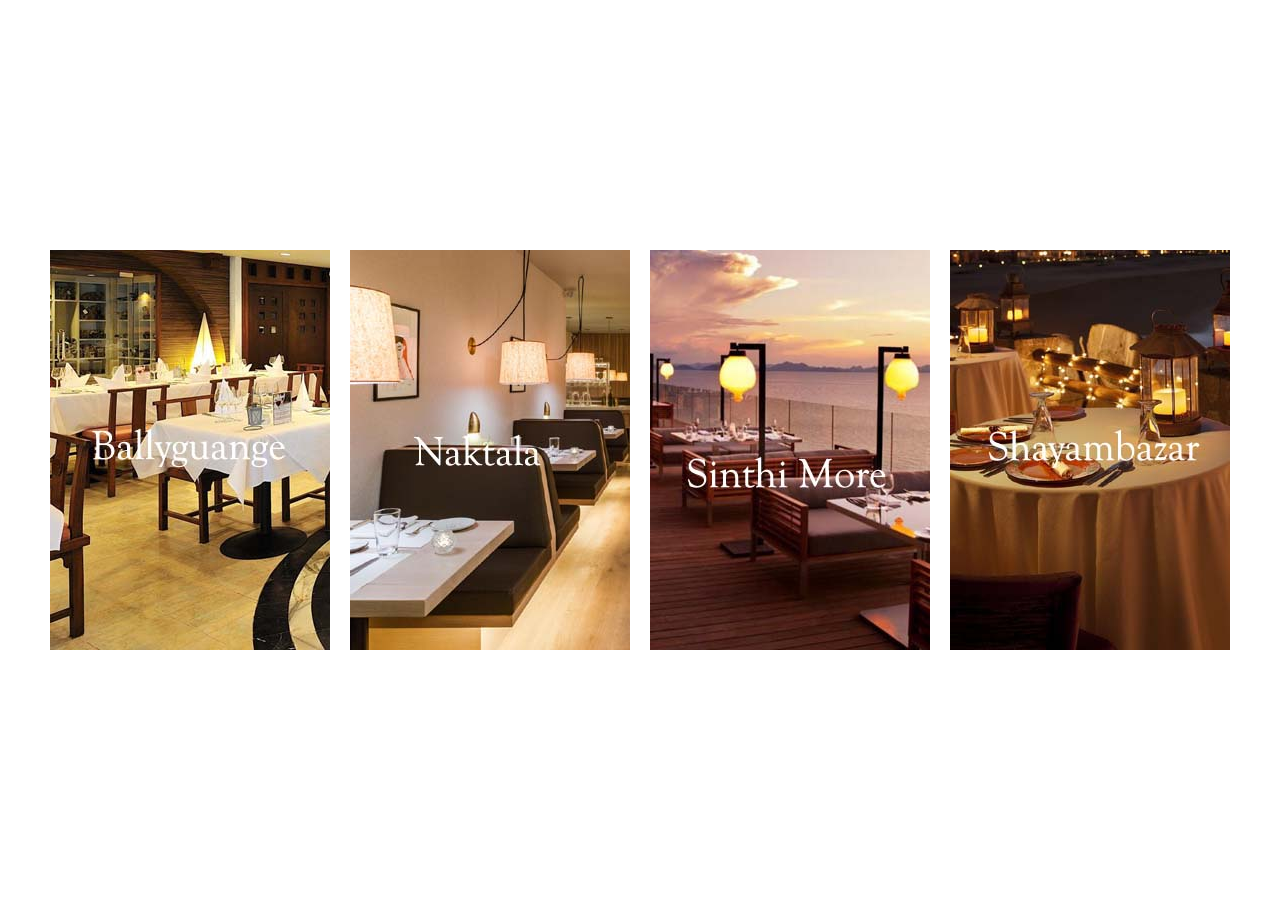
<file: branches.html>
<!DOCTYPE html>
<html>
<head>
	<title>Branches</title>
	<style type="text/css">
		body
{
margin: 0;
padding: 0;
min-height: 100vh;
display: flex;
justify-content: center;
align-items: center;
font-family: consolas;
background: #fff;

}
.container
{
position: relative;
width: 1200px;
display: flex;
flex-wrap: wrap;
justify-content: space-around;
}
.container .box
{
position: relative;
width: 280px;
height: 400px;
margin: 20px 0;
box-sizing: border-box;
overflow: hidden;
}
.container .box .imgBx
{
position: absolute;
top: 0;
left: 0;
width: 100%;
height: 100%;
background: #000;
clip-path: circle(400px at center 100px);
transition: 0.5s;
transition-delay: 0.5s;
}
.container .box:hover .imgBx
{
clip-path: circle(80px at center 100px);
transition-delay: 0s;
}
.container .box .imgBx img
{
position: absolute;
top: 0;
left: 0;
width: 100%;
height: 100%;
object-fit: cover;
}
.container .box .content
{
position: absolute;
left: 0;
bottom: 0;
width: 100%;
height: 55%;
padding: 20px;
box-sizing: border-box;
text-align: center;
}
.container .box .content h2
{
margin: 0;
padding: 0;
}
.container .box .content a
{
text-decoration: none;
background: #000;
color: #fff;
padding: 5px;
display: inline-block;
}
.container .box .content h2,
.container .box .content p,
.container .box .content a
{
opacity: 0;
transition: 0.5s;
transform: translateY(20px);
}
.container .box:hover .content h2
{
opacity: 1;
transform: translateY(0);
transition-delay: 0.5s
}
.container .box:hover .content p
{
opacity: 1;
transform: translateY(0);
transition-delay: 0.7s
}
.container .box:hover .content a
{
opacity: 1;
transform: translateY(0);
transition-delay: 0.9s
}
#sharp{
	width: 100%;
	height: 100%;
	background: rgba(0,0,0,.8);
}
@media(max-width:801px){
	button{
		position: absolute;
		bottom: 0%;
	}
	body button{
		justify-content: bottom;
align-items: bottom;
	}
}

	</style>
</head>
<body>
<div class="container">
<div class="box">
	
<div class="imgBx">
<img src="images/z copy.jpg"></div>

<div class="content">
<h2>Ballyguange</h2>
<p>Add: 25/1 K.M.C road Kolkata-745189<br>
Ph-No: 2554 9087</p>
<a href="#">Book Table</a>

</div>
</div>
<div class="box">
<div class="imgBx">
<img src="images/y copy.jpg">
</div>
<div class="content">
<h2>Naktala</h2>
<p>Add: 169/9/4, A.J.C Bose Road Kolkata-789512<br>
Ph-No: 2558 6369
</p>
<a href="#">Book Table</a>
</div>
</div>
<div class="box">
<div class="imgBx">
<img src="images/x copy.jpg">
</div>
<div class="content">
<h2>Sinthi More</h2>
<p>Add: 99/3, K.C Ghosh Road Kolkata-700090<br>
Ph-No: 2554 4785
</p>
<a href="#">Book Table</a>
</div>
</div>
<div class="box">
<div class="imgBx">
<img src="images/w copy.jpg">
</div>
<div class="content">
<h2>ShyamBazar</h2>
<p>Add: 256/78, R.J.C Bose Lane Kolkata-745632<br>
Ph-No: 2556 7489
</p>
<a href="#">Book Table</a>
</div>
</div>
</div>

</body>
</html>
</file>
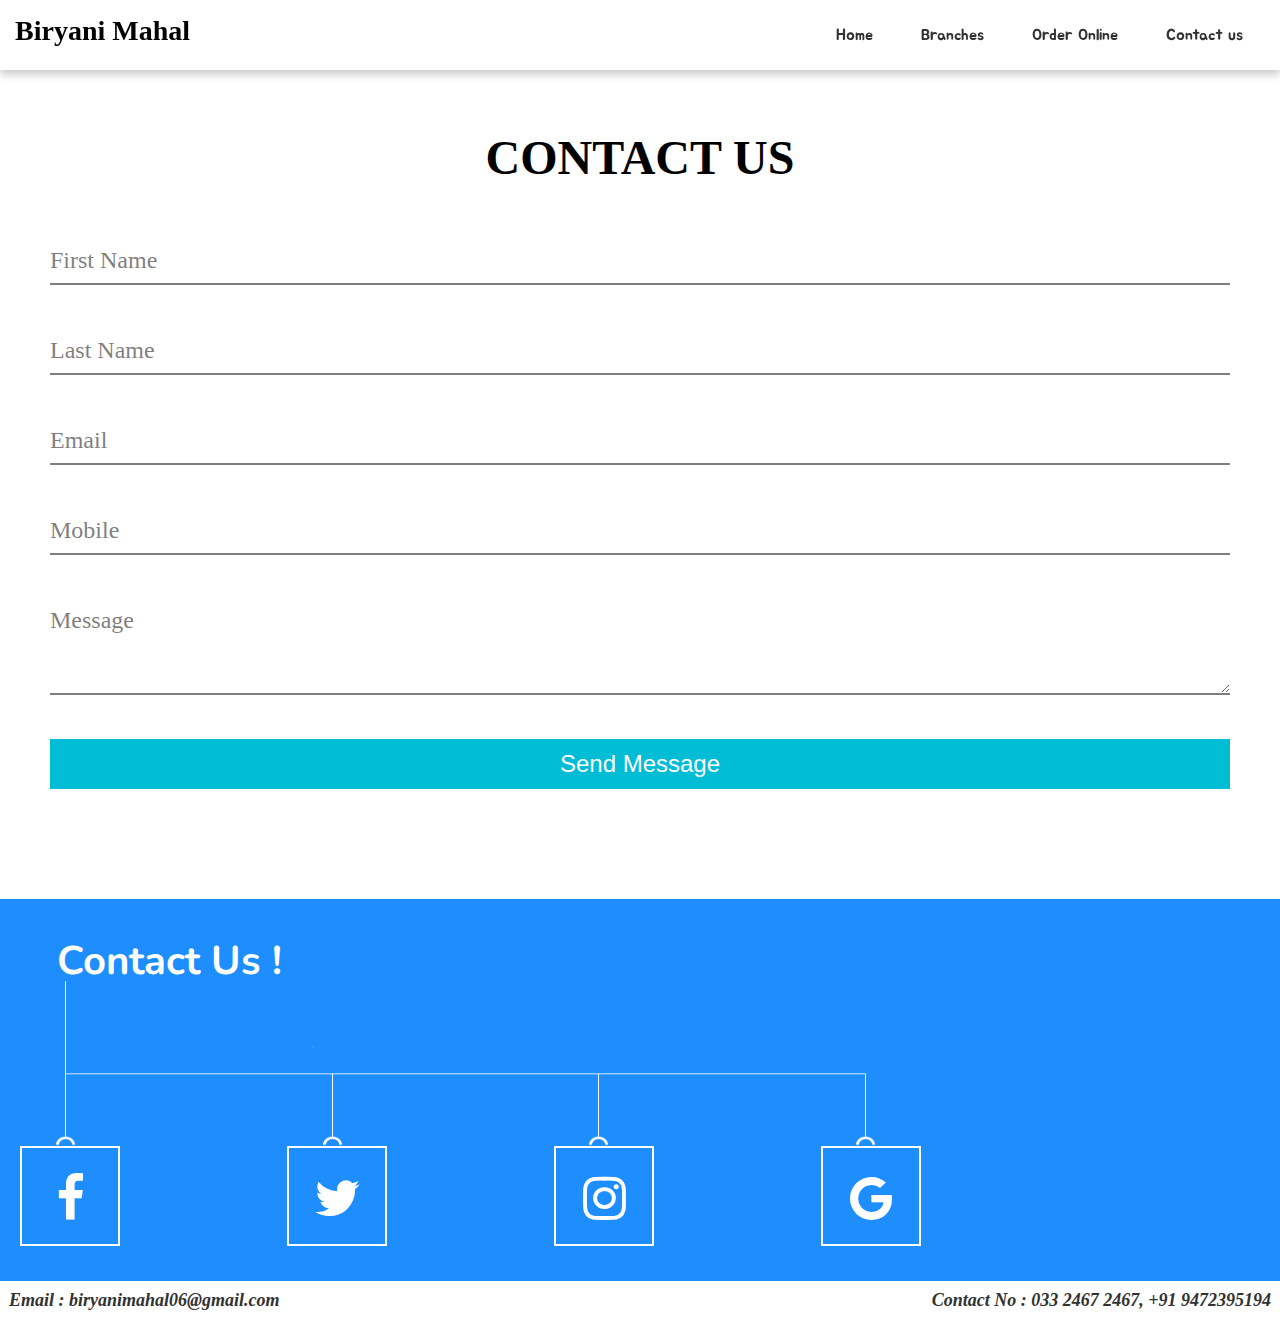
<file: contact-us.html>
<!DOCTYPE html>
<html>
<head>
    <meta charset="utf-8">
<meta name="viewport" content="width=device-width, intial-scale=1.0">
<title>Contact Us</title>
    
    <link rel="stylesheet" href="css/responsive.css">
	<link rel="stylesheet" href="css/animate.css">
	<link rel="stylesheet" href="css/slick.css">
	<link rel="stylesheet" href="css/slick-theme.css">
	<link rel="stylesheet" href="css/skitter.css">
	<link rel="stylesheet" href="css/responsive.css">
	<link rel="stylesheet" href="css/style.css">
	<link rel="stylesheet" href="css/slicknav.css">
	<link rel="stylesheet" href="https://cdnjs.cloudflare.com/ajax/libs/font-awesome/4.7.0/css/font-awesome.min.css">
	<link href="https://fonts.googleapis.com/css?family=Do+Hyeon|Jua|Nunito|Ro" rel="stylesheet">
	<script src="js/jquery.js"></script>
	<script src="js/effect.js"></script>
	<script src="js/jquery.slicknav.js"></script>
	<script src="js/jquery.skitter.js"></script>
	<script src="js/jquery.easing.1.3.js"></script>
	<script src="js/slick.js"></script>
	
    
    
    <style type="text/css">
        body
{
    margin: 0;
    padding: 0;
   
}
        
.formBox
{
    margin-top: 80px;
    padding: 50px;
}
#cc
{
    margin: 0;
    padding: 0;
    text-align: center;
    margin-bottom: 50px !important;
    text-transform: uppercase;
    font-size: 48px;
}
.inputBox
{
    position: relative;
    box-sizing: border-box;
    margin-bottom: 40px;
}
.input
{
    position: relative;
    width: 100%;
    height: 50px;
    background: transparent;
    border: none;
    outline: none;
    font-size: 24px;
    border-bottom: 2px solid rgba(0,0,0,.5);
}
        
.inputText
{
    position: absolute;
    line-height: 50px;
    font-size: 24px;
    transition: .5s;
    opacity: .5;
}
.focus .inputText
{
    transform: translateY(-30px);
    font-size: 18px;
    opacity: 1;
    color: #00bcd4;
}
textarea
{
    height: 100px !important;
}
.button
{
    width: 100%;
    background: #00bcd4;
    color: #fff;
    border-radius: 0;
    border: none;
    outline: none;
    height: 50px;
    font-size: 24px;
}

    </style>
</head>
<body>
    <!-- start mobile nav coding -->
	
	<ul id="menu">
		<li><a href="index.html">Home</a></li>
		<li><a href="branches.html">Branches</a></li>
		<li><a href="order-online.html">Order Online</a></li>
	
		<li><a href="#" class="select">Contact us</a></li>
	
	</ul>
	
	<!-- end mobile nav coding -->
	
	<!-- start desktop nav coding-->
	
		<ul class="desk-menu">

			<div class="brand-name">
			<li><a href="#">Biryani Mahal</a></li>
			</div>
			<div class="top-right-nav">
			<li><a href="index.html">Home</a></li>
			<li><a href="branches.html">Branches</a></li>
			<li><a href="order-online.html">Order Online</a></li>
			
			<li><a href="#">Contact us</a></li>
			</div>
		</ul>
	
	<!-- end desktop nav coding-->

<div class="container-fluid">
<div class="container">
<div class="formBox">
<form>
<div class="row">
<div class="col-sm-12">
<h1 id="cc">Contact Us</h1>
</div>
<div class="row">
<div class="col-sm-6">
<div class="inputBox">
<div class="inputText">First Name</div>
<input type="text" name="First Name" class="input" required>
</div>
</div>
<div class="col-sm-6">
<div class="inputBox">
<div class="inputText">Last Name</div>
<input type="text" name="Last Name" class="input" required>
</div>
</div>
</div>

<div class="row">
<div class="col-sm-6">
<div class="inputBox">
<div class="inputText">Email</div>
<input type="email" name="Email" title=" Ex : abcd@gmail.com" class="input" required>
</div>
</div>
<div class="col-sm-6">
<div class="inputBox">
<div class="inputText">Mobile</div>
<input type="number" name="mobile" class="input" required>
</div>
</div>
</div>

<div class="row">
<div class="col-sm-12">
<div class="inputBox">
<div class="inputText">Message</div>
<textarea  class="input"></textarea>
</div>
</div>
</div>
<div class="row">
<div class="col-sm-12">
<input type="submit" value="Send Message" class="button" style="cursor: pointer;">
</div>
</div>
</div>
</form>
</div>
</div>
</div>

<div class="contacts">

	<h1>Contact Us !</h1>
	<img src="images/cline.png" alt="cline">
	<div class="contacts-icon">
		<i class="fa fa-facebook animated infinite swing"></i>
		<i class="fa fa-twitter  animated infinite swing"></i>
		<i class="fa fa-instagram animated infinite swing"></i>
		<i class="fa fa-google animated infinite swing"></i>
	</div>
	



</div>
	<div class="footer">
		<address class="email">
			Email : biryanimahal06@gmail.com
		</address>

		<address class="num">
			Contact No : 033 2467 2467, +91 9472395194
		</address>

	</div>
    
<script type="text/javascript">
$(".input").focus(function(){
$(this).parent().addClass("focus");
}).blur(function(){
if($(this).val() === ''){
    
$(this).parent().removeClass("focus");
}
})
</script>


</body>
</html>
</file>
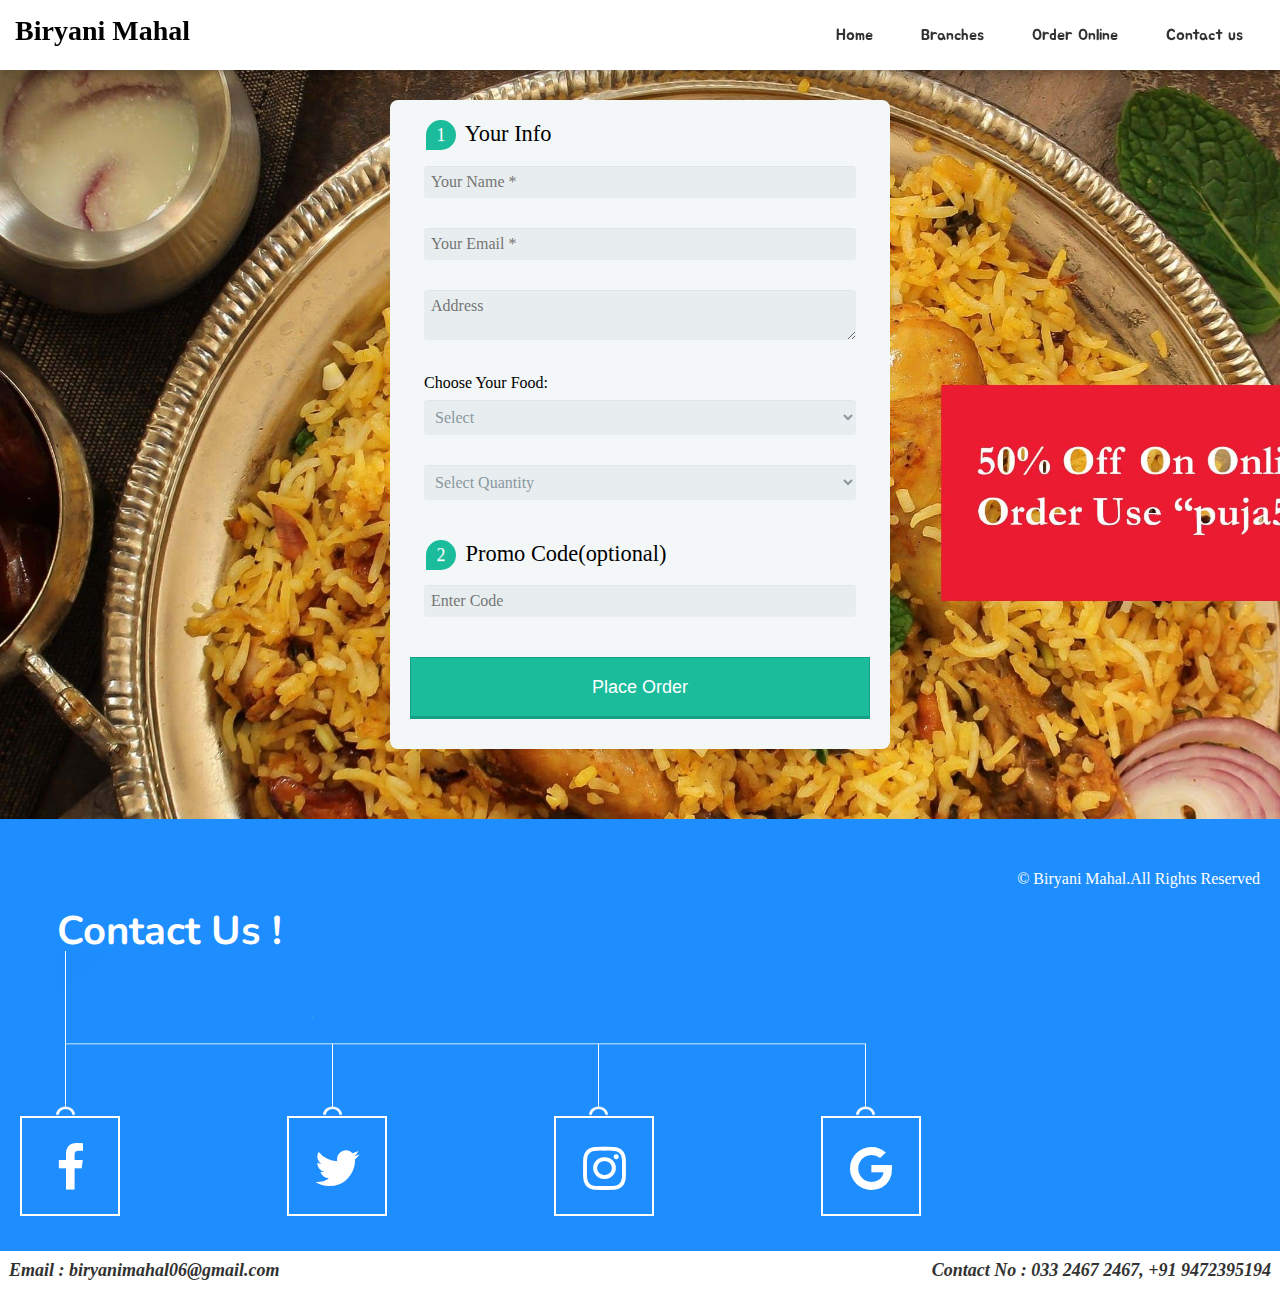
<file: order-online.html>
<!DOCTYPE html>
<html><head>
<meta charset="utf-8">
<meta name="viewport" content="width=device-width, intial-scale=1.0">

<title>Online Order</title>
	<link rel="stylesheet" href="css/responsive.css">
	<link rel="stylesheet" href="css/animate.css">
	<link rel="stylesheet" href="css/slick.css">
	<link rel="stylesheet" href="css/slick-theme.css">
	<link rel="stylesheet" href="css/skitter.css">
	<link rel="stylesheet" href="css/responsive.css">
	<link rel="stylesheet" href="css/style.css">
	<link rel="stylesheet" href="css/slicknav.css">
	<link rel="stylesheet" href="https://cdnjs.cloudflare.com/ajax/libs/font-awesome/4.7.0/css/font-awesome.min.css">
	<link href="https://fonts.googleapis.com/css?family=Do+Hyeon|Jua|Nunito|Ro" rel="stylesheet">
	<script src="js/jquery.js"></script>
	<script src="js/effect.js"></script>
	<script src="js/jquery.slicknav.js"></script>
	<script src="js/jquery.skitter.js"></script>
	<script src="js/jquery.easing.1.3.js"></script>
	<script src="js/slick.js"></script>
	
</head>
<body background="images/11.jpg" style="background-size: cover;">


<!-- start loader coding
<div class="loader-con">
<div class="slide-left"></div>
<div class="slide-right"></div>
<i class="fa fa-spinner fa-spin icon" style="font-size:50px"></i>
</div>
 end loader coding -->

	<!-- start mobile nav coding -->
	
	<ul id="menu">
		<li><a href="index.html">Home</a></li>
		<li><a href="branches.html">Branches</a></li>
		<li><a href="#" class="select">Order Online</a></li>
		
		<li><a href="contact-us.html">Contact us</a></li>
	
	</ul>
	
	<!-- end mobile nav coding -->
	
	<!-- start desktop nav coding-->
	
		<ul class="desk-menu">

			<div class="brand-name">
			<li><a href="#">Biryani Mahal</a></li>
			</div>
			<div class="top-right-nav">
			<li><a href="index.html">Home</a></li>
			<li><a href="branches.html">Branches</a></li>
			<li><a href="#">Order Online</a></li>
			
			<li><a href="contact-us.html">Contact us</a></li>
			</div>
		</ul>
	
	<!-- end desktop nav coding-->
	<!-- start section coding-->

			<div class="form-style-5">
<form>
<fieldset>
<legend><span class="number">1</span> Your Info</legend>
<input type="text" name="field1" placeholder="Your Name *">
<input type="email" name="field2" placeholder="Your Email *">
<textarea name="field3" placeholder="Address"></textarea>
<label for="job">Choose Your Food:</label>
<select id="job" name="field4">
<option>Select</option>
<option>Chicken Biryani(Rs:180)</option>
<option>Mutton Biryani(Rs:200)</option>
<option>Egg Biryani(Rs:150)</option>
<option>Murgh Dum Biryani(Rs:200)</option>
<option>Paneer Tikka Biryani(Rs:180)</option>
<option>veg Dum Biryani(Rs:160)</option>
<option>Ghost Dum Biryani(Rs:200)</option>
<option>Special Biryani(Rs:250)</option>
<option>Aloo Biryani(Rs:120)</option>
<option>Mutton kasha(Rs:180)</option>
<option>Chicken kasha(Rs:150)</option>
</select>  
<select id="job" name="field4">
<option>Select Quantity</option>
<option>1</option>
<option>2</option>
<option>3</option>
<option>4</option>
<option>5</option>
</select>          
</fieldset>
<fieldset>
<legend><span class="number">2</span> Promo Code(optional)</legend>
<input type="text" name="field3" placeholder="Enter Code"></input>
</fieldset>
<input type="submit" id="submit" value="Place Order" />
</form>
</div>
	<!-- end section coding-->

<div class="contacts">
<p class="rights" align="right">&copy; Biryani Mahal.All Rights Reserved</p>
	<h1>Contact Us !</h1>
	<img src="images/cline.png" alt="cline">
	<div class="contacts-icon">
		<i class="fa fa-facebook animated infinite swing"></i>
		<i class="fa fa-twitter  animated infinite swing"></i>
		<i class="fa fa-instagram animated infinite swing"></i>
		<i class="fa fa-google animated infinite swing"></i>
	</div>
	



</div>
	<div class="footer">
		<address class="email">
			Email : biryanimahal06@gmail.com
		</address>

		<address class="num">
			Contact No : 033 2467 2467, +91 9472395194
		</address>

	</div>

</body>
</html>
</file>
<file: css/responsive.css>
@charset "utf-8";
/* CSS Document */

@media (max-width:1024px)
{
	div.my-pic{
		width:40%;
		display:block;
	}
.form-style-5{
		margin-top: 0px;
	}
	div.about-text{
		width:60%;
		padding:0px 40px;
		display:block;

	}
	
	div.online-mkt,div.seo{
		display:none;
	}
	
	div.about-skills{
		width:30%;
		padding:30px 0px;
	}
	
	div.skill-bar{
		width:50%;
		padding:30px 0px;
	}

	/* start people says */

	div.people{
		width:40%;
		margin:20px 5%;
	}

	/* end people says */


	/* start contact */

	div.contacts{
		background-size:120% 70%;
	}

	div.contacts-icon i{
		margin-right:115px;
	}

	.contacts img{
		width:70%;
	}

	/* end contact */
}
@media (max-width: 801px){
	div.people{
		width:90%;
	
	}
	div.contacts-icon i{
		margin-right:50px;
        margin-top: 30px;
	}
		.contacts img{
		display: none;
	}
}
@media (max-width:768px)
{

	.slider{
	margin:-500px auto;
	}

	div.web-design,div.graphic-design{
		display:none;
	}

		/* start people says */

	div.people{
		width:90%;
	
	}

	/* end people says */

		/* start contact */

	div.contacts{
		background-size:120% 60%;;
	}

	div.contacts-icon i{
		margin-right:40px;
		margin-top:25px;
	}

	.contacts img{
		display:none;
	}

	address.num{
	float:left;
	margin:10px 0;
	clear:left;}
	.form-style-5{
		margin-top: 0px;
	}
}
	/* end contact */

@media(max-width: 650px)
{
	div.contacts-icon i{
		margin-right:20px;}
		.form-style-5{
		margin-top: 0px;
	}
}
@media (max-width:481px)
{
   .form-style-5{
		margin-top: 0px;
	}
	div.about-me{
		padding-left:0;
	}

	div.my-pic,div.about-text{
		width:100%;
		
	}
	
	div.about-text{
		padding:20px 30px;
	}
	
	div.web-design,div.graphic-design,div.online-mkt,div.seo{
		display:block;
	}
	
	div.about-skills{
		width:100%;
		margin-left:0%;
		margin-right:0%;
		padding:0px 30px;
	}
	
	div.skill-bar{
		width:100%;
		margin-left:0%;
		margin-right:0%;
		padding:30px 30px;
	}

	div.contacts{
		background-size:300% 20%;
	}


	div.footer{
		font-size:15px;
	}

	address.num{
	float:left;
	margin:10px 0;
}
div.contacts-icon i{
		margin-right:50px;
		
	}
	#ceo{
		font-size: 13px;
	}
}
@media (max-width:400px)
{
	div.contacts-icon i{
		margin-right:20px;
		
	}
	.form-style-5{
		margin-top: 0px;
	}
	}
</file>
<file: css/skitter.css>
.skitter{position:relative;max-width:100%;height:300px;background:black}
.skitter.with-dots{margin-bottom:60px}
.skitter.with-thumbs{margin-bottom:60px}
.skitter>a img,.skitter>img{max-width:none}.skitter ul{display:none}
.skitter .container_skitter{overflow:hidden;position:relative}.skitter .container_skitter .image_main{width:100%}
.skitter .image{overflow:hidden}.skitter .image>a img,.skitter .image>img{width:100%;display:none}.skitter .box_clone{position:absolute;top:0;left:0;width:100px;overflow:hidden;display:none;z-index:20}.skitter .box_clone img{position:absolute;top:0;left:0;z-index:20}.skitter .prev_button{position:absolute;top:50%;left:35px;transform:translateY(-50%);z-index:152;width:42px;height:42px;overflow:hidden;text-indent:-9999em;transition:all 0.2s}.skitter .next_button{position:absolute;top:50%;right:35px;transform:translateY(-50%);z-index:152;width:42px;height:42px;overflow:hidden;text-indent:-9999em;transition:all 0.2s}.skitter .prev_button:hover,.skitter .next_button:hover{opacity:0.5}.skitter .info_slide{position:absolute;top:15px;left:15px;z-index:100;background-color:#000;color:#fff;font:bold 11px arial;padding:5px 0 5px 5px;border-radius:5px;opacity:0.75}.skitter .info_slide .image_number{background-color:#333;float:left;padding:2px 10px;margin:0 5px 0 0;cursor:pointer;border-radius:2px;transition:all 0.2s}.skitter .info_slide .image_number:hover{background-color:#000}.skitter .info_slide .image_number.image_number_select{background-color:#ccc;color:black}.skitter .container_thumbs{position:relative;overflow:hidden;height:50px}.skitter .info_slide_thumb{height:50px;border-radius:0;overflow:hidden;top:auto;top:0;left:0;padding:0;opacity:1.0}.skitter .info_slide_thumb .image_number{overflow:hidden;width:100px;height:50px;position:relative;margin:0;padding:0;border-radius:0;background-size:cover;background-position:center center}.skitter .info_slide_thumb .image_number.image_number_select{opacity:.4}.skitter .box_scroll_thumbs{padding:0}.skitter .box_scroll_thumbs .scroll_thumbs{position:absolute;bottom:60px;left:50px;background-color:#ccc;width:200px;height:10px;overflow:hidden;text-indent:-9999em;z-index:101;cursor:pointer;border:0px solid #333}.skitter .info_slide_dots{position:absolute;bottom:-40px;z-index:151;padding:5px 0 5px 5px;border-radius:50px}.skitter .info_slide_dots .image_number{background-color:#999;float:left;margin:0 5px 0 0;cursor:pointer;border-radius:50px;width:14px;height:14px;text-indent:-9999em;overflow:hidden;transition:all 0.2s}.skitter .info_slide_dots .image_number:hover{background-color:#777}.skitter .info_slide_dots .image_number.image_number_select{background-color:#222}.loading{position:absolute;top:50%;right:50%;z-index:10000;margin:-16px -16px;color:#fff;text-indent:-9999em;overflow:hidden;width:32px;height:32px}.label_skitter{z-index:150;position:absolute;bottom:0px;left:0px;display:none;z-index:150;position:absolute;bottom:0px;left:0px;display:none;background:linear-gradient(transparent,#000);width:100%;}.label_skitter p{color:#fff;padding:10px;margin:0;font-size:14px;}.progressbar{background-color:#000;position:absolute;top:5px;left:15px;height:5px;width:200px;z-index:99;border-radius:20px}.preview_slide{display:none;position:absolute;z-index:152;bottom:30px;left:-40px;width:100px;height:100px;background-color:#fff;border:1px solid #222;box-shadow:rgba(0,0,0,0.7) 2px 2px 5px;overflow:hidden}.preview_slide ul{height:100px;overflow:hidden;margin:0;padding:0;list-style:none;display:block;position:absolute;top:0;left:0}.preview_slide ul li{width:100px;height:100px;overflow:hidden;float:left;margin:0;padding:0;position:relative;display:block}.preview_slide ul li img{position:absolute;top:0;left:0;height:150px;width:auto}#overlay_skitter{position:absolute;top:0;left:0;width:100%;z-index:9998;opacity:1;background-color:#000}.skitter .focus_button{position:absolute;z-index:100;width:42px;height:42px;overflow:hidden;text-indent:-9999em;opacity:0;transition:all 0.2s}.skitter .play_pause_button{position:absolute;top:50%;left:50%;transform:translateX(-50%) translateY(-50%);z-index:151;width:42px;height:42px;overflow:hidden;text-indent:-9999em;opacity:0;transition:all 0.2s}.skitter .play_pause_button:hover{opacity:0.5}.skitter .focus_button:hover{opacity:0.5}.skitter .focus_button,.skitter .next_button,.skitter .prev_button,.skitter .play_pause_button{display:block;background:url("../images/skitter/sprite-default.png") no-repeat;background-size:84px auto}.skitter .next_button{background-position:-0px -42px;width:42px;height:42px}.skitter .prev_button{background-position:-42px -42px;width:42px;height:42px}.skitter .play_pause_button{background-position:-0px -0px;width:42px;height:42px}.skitter .play_pause_button.play_button{background-position:-0px -84px;width:42px;height:42px}.skitter .focus_button{background-position:-42px -0px;width:42px;height:42px;top:35px;left:35px}.skitter-clean .prev_button,.skitter-clean .next_button,.skitter-clean .play_pause_button,.skitter-clean .focus_button{display:block;background:url("../images/skitter/sprite-clean.png") no-repeat;background-size:47px auto}.skitter-clean .prev_button{background-position:0px 0px;width:47px;height:46px}.skitter-clean .next_button{background-position:0px -46px;width:47px;height:46px}.skitter-clean .play_pause_button{background-position:-0px -133px;width:41px;height:41px}.skitter-clean .play_pause_button.play_button{background-position:-0px -92px;width:41px;height:41px}.skitter-clean .focus_button{background-position:-0px -174px;width:41px;height:41px}.skitter-clean .info_slide{background-color:transparent}.skitter-clean .info_slide .image_number{background-color:#fff;box-shadow:rgba(0,0,0,0.2) 1px 1px 0;font-size:12px;font-weight:normal;color:#333}.skitter-clean .info_slide .image_number:hover{background-color:#ccc}.skitter-clean .info_slide .image_number.image_number_select{background-color:#111;color:#fff}.skitter-clean .info_slide_dots{background:rgba(0,0,0,0.07);box-shadow:rgba(0,0,0,0.3) 1px 1px 0}.skitter-clean .info_slide_dots .image_number{width:14px;height:14px;background-color:#999}.skitter-clean .info_slide_dots .image_number:hover{background-color:#333}.skitter-clean .info_slide_dots .image_number.image_number_select{background-color:#111}.skitter-clean .progressbar{top:5px;left:5px;background-color:#fff;box-shadow:rgba(0,0,0,0.5) 1px 1px 0}.skitter-minimalist .prev_button,.skitter-minimalist .next_button,.skitter-minimalist .play_pause_button,.skitter-minimalist .focus_button{display:block;background:url("../images/skitter/sprite-minimalist.png") no-repeat;background-size:24px auto}.skitter-minimalist .prev_button{background-position:-0px -0px;width:24px;height:28px}.skitter-minimalist .next_button{background-position:-0px -28px;width:24px;height:28px}.skitter-minimalist .play_pause_button{background-position:-0px -74px;width:18px;height:18px;transform:none;top:35px;left:35px}.skitter-minimalist .play_pause_button.play_button{background-position:-0px -56px;width:18px;height:18px}.skitter-minimalist .focus_button{background-position:-0px -92px;width:18px;height:18px;transform:none;top:35px;left:95px}.skitter-minimalist .info_slide{background-color:transparent}.skitter-minimalist .info_slide .image_number{background-color:#000;box-shadow:rgba(255,255,255,0.2) 1px 1px 0;font-size:12px;font-weight:normal;background-color:#999}.skitter-minimalist .info_slide .image_number:hover{background-color:#111}.skitter-minimalist .info_slide .image_number.image_number_select{background-color:#ccc}.skitter-minimalist .info_slide_dots .image_number{width:14px;height:14px;box-shadow:rgba(255,255,255,0.2) 1px 1px 0;background-color:#999}.skitter-minimalist .info_slide_dots .image_number:hover{background-color:#111}.skitter-minimalist .info_slide_dots .image_number.image_number_select{background-color:#ccc}.skitter-round .prev_button,.skitter-round .next_button,.skitter-round .play_pause_button,.skitter-round .focus_button{display:block;background:url("../images/skitter/sprite-round.png") no-repeat;background-size:47px auto}.skitter-round .prev_button{background-position:-0px -0px;width:23px;height:47px;left:-23px}.skitter-round .next_button{background-position:-23px -0px;width:23px;height:47px;right:-23px}.skitter-round .next_button:hover{opacity:1}.skitter-round .prev_button:hover{opacity:1}.skitter-round .play_pause_button{background-position:-0px -70px;width:47px;height:23px;top:0;left:24px;transform:none}.skitter-round .play_pause_button.play_button{background-position:-0px -47px;width:47px;height:23px}.skitter-round .focus_button{background-position:-0px -93px;width:47px;height:23px;top:0;left:82px;margin-top:0}.skitter-round .info_slide{background-color:transparent}.skitter-round .info_slide .image_number{background-color:#777;box-shadow:rgba(255,255,255,0.2) 1px 1px 0;font-size:12px;font-weight:normal}.skitter-round .info_slide .image_number:hover{background-color:#333}.skitter-round .info_slide .image_number.image_number_select{background-color:#111;color:white}.skitter-round .info_slide_dots .image_number{width:14px;height:14px;box-shadow:rgba(255,255,255,0.2) 1px 1px 0;background-color:#777}.skitter-round .info_slide_dots .image_number:hover{background-color:#333}.skitter-round .info_slide_dots .image_number.image_number_select{background-color:#111}.skitter-round .progressbar{top:-10px;left:0px;background-color:#333;box-shadow:rgba(255,255,255,0.3) 1px 1px 0}.skitter-square .play_pause_button,.skitter-square .next_button,.skitter-square .focus_button,.skitter-square .prev_button{display:block;background:url("../images/skitter/sprite-square.png") no-repeat;background-size:110px auto}.skitter-square .play_pause_button{background-position:-55px -0px;width:55px;height:55px;top:10px;left:10px;bottom:auto;right:auto;margin-top:0;transform:none}.skitter-square .play_pause_button.play_button{background-position:-0px -0px;width:55px;height:55px}.skitter-square .focus_button{background-position:-55px -55px;width:55px;height:55px;top:10px;left:65px;bottom:auto;right:auto;margin-top:0;transform:none}.skitter-square .next_button{background-position:-0px -55px;width:55px;height:55px;top:10px;left:auto;right:10px;margin:0;transform:none}.skitter-square .prev_button{background-position:-0px -110px;width:55px;height:55px;top:10px;left:auto;right:65px;margin:0;transform:none}.skitter-square .info_slide{background-color:transparent}.skitter-square .info_slide .image_number{background-color:#fff;box-shadow:rgba(0,0,0,0.2) 1px 1px 0;font-size:12px;font-weight:normal;color:#333}.skitter-square .info_slide .image_number:hover{background-color:#ccc}.skitter-square .info_slide .image_number.image_number_select{background-color:#111;color:#fff}.skitter-square .info_slide_dots .image_number{width:14px;height:14px;box-shadow:rgba(255,255,255,0.2) 1px 1px 0;background-color:#ccc}.skitter-square .info_slide_dots .image_number:hover{background-color:#999}.skitter-square .info_slide_dots .image_number.image_number_select{background-color:#555}.skitter-square .progressbar{top:0;left:0;width:100%;background-color:#fff;border-radius:0;height:2px}@media (max-width: 1024px){.skitter .info_slide_dots,.skitter .info_slide{display:none}}.skitter-spinner{padding:10px 12px;border-radius:100%;pointer-events:none;position:absolute;top:50%;left:50%;transform:translate(-50%, -50%)}.skitter-spinner .icon-sending{display:inline-blockanimation;:rotateMe 500ms linear infinite;border-radius:100%;border:2px solid white;border-bottom-color:transparent;width:20px;height:20px;vertical-align:top}@keyframes rotateMe{0%{transform:rotate(0deg)}100%{transform:rotate(360deg)}}
</file>
<file: css/style.css>
@charset "utf-8";
/* CSS Document */

*{
	box-sizing: border-box;
	outline: none;
}
body{
	padding:0;
	margin:0;
	overflow-x: hidden;
}

/* width */
::-webkit-scrollbar {
    width: 10px;
}

/* Track */
::-webkit-scrollbar-track {
    background: #f1f1f1; 

}
 
/* Handle */
::-webkit-scrollbar-thumb {
    background: black; 

}

/* Handle on hover */
::-webkit-scrollbar-thumb:hover {
    background: #ddd; 
}
#scroll{
	overflow: scroll;
	height: 219px;
	width: 100%;
	overflow-x: hidden;
}


/* start loader coding */
.loader{
	width:100%;
	position:fixed;
	min-height:100%;
	top:0;
	left:0;
	z-index: 1;

	
}

.slide-left{
	position:absolute;
	top:0;
	left:0;
	width:50%;
	background:#f5f5f5;
	height:100%;
	z-index: 1;
	
}
.slide-right{
	position:absolute;
	top:0;
	right:0;
	width:50%;
	background:#f5f5f5;
	height:100%;
	z-index: 1;
	
}
.icon{
	position:absolute;
	top:45%;
	left:50%;
	z-index: 1;
	
}

/* end loader coding */
.rights{
	
	color: #fff;
}

/* start mobile nav coding */

#menu,.slicknav_menu,.desk-menu{
	display:none;
}

@media screen and (max-width:992px)
{
	.slicknav_menu{
		display:block;
	}
	
	.big-slider{
		top:0;
		z-index: -1;
	}
	
	
}

@media screen and (min-width:992px)
{
	.desk-menu{
		display:block;
		z-index: 1;
	}
	
	.big-slider{
	top:50px;
	z-index: -1;
	}

	.slider-label{
	width:100%;
	height:1080px;
	float:left;
	margin-top:-1030px;
	display:none;

}

.picone-header{
	margin-top:450px;
	font-size:50px;
	font-family:"Do hyeon",sans-serif;
	color:#0f87ff;
	display: none;
}

.picone-btn{
	width:105px;
	border:none;
	padding:15px;
	font-weight:bold;
	margin-top:-20px;
	background:#ff0fd3;
	display: none;

}

.picone-btn a{
	color:white;
}

.pictwo-header{
	margin-top:450px;
	font-size:80px;
	font-family:"Jua",sans-serif;
	color:#fff;
	display:none;
	}

.pictwo-para{
	font-size:50px;
	font-family:"Do hyeon",sans-serif;
	color:yellow;
	margin-top:-50px;
	display:none;
	}

.pictwo-btn{
	background-color:red;
	padding:15px;
	border:none;
	box-shadow:0px 0px 5px white;
	display:none;

}

.pictwo-btn a{
	color:white;
	font-family:'Jua',sans-serif;
	font-size:15px;
	
}
}


@media screen and (max-width:480px)
{


	.slider-label{
	width:100%;
	height:40vh;
	float:left;
	position: absolute;
	top:76px;
	background:rgba(0,0,0,0.8);
}

.picone-header{
	margin-top:30px;
	font-size:30px;
	font-family:"Do hyeon",sans-serif;
	color:#0f87ff;
	display: none;
}

.picone-btn{
	width:105px;
	border:none;
	padding:15px;
	font-weight:bold;
	margin-top:-20px;
	background:#ff0fd3;
	display: none;
}

.picone-btn a{
	color:white;
}

.pictwo-header{
	margin-top:30px;
	font-size:35px;
	font-family:"Jua",sans-serif;
	color:#fff;
	display:none;
	}


.pictwo-para{
	font-size:20px;
	font-family:"Do hyeon",sans-serif;
	color:yellow;
	margin-top:-25px;
	display:none;
	}

.pictwo-btn{
	background-color:red;
	padding:5px;
	border:none;
	box-shadow:0px 0px 5px white;
	display:none;

}

.pictwo-btn a{
	color:white;
	font-family:'Jua',sans-serif;
	font-size:15px;
	
}
}

/* end mobile nav coding */


/* start desktop nav coding */

.desk-menu{
	padding:15px;
	margin:0;
	list-style:none;
	width:100%;
	height:70px;
	box-shadow:0px 5px 8px 0px rgba(0,0,0,0.2);
	position: fixed;
	top:0;
	left:0;
	background-color:#fff;
	box-sizing: border-box;
}

a{
	text-decoration:none;
}

.brand-name{
	float:left;
}

.brand-name li a{
	color:black;
	font-size:28px;
	font-family:Curlz MT;
	font-weight:bold;
}

.top-right-nav{
	float:right;
}

.top-right-nav li{
	display:inline-block;
	padding:10px;
	margin:0px 12px;
}

.top-right-nav li a{
	font-family:"Jua",sans-serif;
	color:#323232;
}

.top-right-nav li:hover{
	background-color:#ff0e0f;
	transition: 1s;
}

.top-right-nav li:hover a{
	color:white;
}


/* end desktop nav coding*/

 /*center slider start 
.container
{
width: 100px;
height: 100px;
/*position: absolute;
top: 50%;
left: 50%;
transform: translate(-50%,-50%);*/
/*perspective: 1000px;
transform-style: preserve-3d;
}
.container .front img
{
width: 100%;
border-radius: 8px;
}
.flipcard
{
position: relative;
transition: .8s;
transform-style: preserve-3d;
}
.flipcard .front
{
position: absolute;
top: 0;
left: 0;
backface-visibility: hidden;
transition: .8s;
transform-style: preserve-3d;
z-index: 100;
border-radius: 8px;
box-shadow: 0 5px 10px rgba(0,0,0,.5);

}
.flipcard .back
{
position: absolute;
top: 0;
left: 0;
backface-visibility: hidden;
transition: .8s;
transform-style: preserve-3d;
z-index: 99;
border-radius: 8px;
box-shadow: 0 5px 10px rgba(0,0,0,.5);
background: #fff;
width: 200px;
height: 300px;
transform: rotateY(180deg);
text-align: center;
line-height: 300px;
}
.container:hover .front
{
transform: rotateY(-180deg);
}
.container:hover .back
{
transform: rotateY(0deg);
}
h4
{
margin: 0;
padding: 0;
font-size: 24px;
color: #c80000;
text-transform: uppercase;
}


/* center  slider coding*/

/* start slider label coding */


/* start project slider*/

.project-header{
	text-align:center;
	color:#323232;
	font-size:30px;
	margin-top:130px;
	font-family:'Nunito', sans-serif;
}


.slider{
	width:80%;
	height: auto;
	margin:45px auto;
}

.slick-slide{
	margin:0px 40px;
}


.slick-slide {
      transition: all ease-in-out .3s;
      opacity: .2;
    }

.slick-slide img{
	width:100%
}

.slick-prev:before,.slick-next:before{
	color:red;
	font-size:40px;
}

.slick-prev{
	margin-top:-10px;
	margin-left:-20px;
}

.slick-next{
	margin-top:-10px;
}

.slick-active{
	opacity:.5;
}

.slick-current{
	opacity:1;
}

li{
	text-decoration: none;
}



/* end project slider*/



/* end slider label coding */

.hire-con{
	padding:50px 50px;
}

.about-hire{
	width:50%;
	height:500px;
	float:left;
	border:1px solid #ccc;
}

.hire-con img{
	float:right
}


/* start about me */

.about-me{
	width:100%;
	float:left;
	margin:60px 0px;
	background-color:#ffffff;
	padding-left:50px;

	
}

.my-pic{
	width:30%;
	float:left;
	display: none;
	

}

.about-text{
	width:70%;
	float:left;
	padding:20px 80px;
	margin:0;
	display: none;


}

.check{
	position: fixed;
	bottom:0;
	left:0;
}
.checked{
	color:lightgreen;
}
.aboutme-header,.web-design h2,.graphic-design h2,.online-mkt h2,.seo h2{
	font-family:"Nunito",sans-serif;
	margin-top:0;
	margin-bottom:0;
	color:#323232;

}

.web-design h2,.graphic-design h2,.online-mkt h2,.seo h2{
	font-size:19px;


}

.web-design,.graphic-design,.online-mkt,.seo{
	float:left;
	margin-right:60px;
	margin-bottom:20px;

}

.about-me p{
	margin-top:1px;
	color:#323232;
	font-family:sans-serif;
	text-align: justify;
	line-height: 19.5px;
}

.about-skills{
	width:40%;
	float:left;
	clear:left;
	margin-left:5%;
	margin-right:5%;
	padding:30px 50px;
	
}

.about-skills button{
	padding:15px;
	border:1px solid #ccc;
	background:#00ff2a;
	margin:10px 0px;
}

.about-skills button a{
	text-decoration:none;
	color:white;
	font-weight:bold;
}

.skill-bar{
	width:40%;
	float:left;
	margin-left:5%;
	margin-right:5%;
	padding:30px 50px;
}

.skill-bar h2{
	font-family:"Nunito",sans-serif;
	color:#323232;
	padding:0;
	margin:0;
	font-size:18px;
}

.progress-bar{
	width:100%;
	height:25px;
	background:white;
	margin-top:2px;
	margin-bottom:25px;
	float:left;
}

.progress-one,.progress-two,.progress-three,.progress-four,.progress-five{
	width:0%;
	text-align:center;
	padding:3px;
	font-family:sans-serif;
	font-size:15px;
	color:white;
}

.progress-one{
	background:#00ff2a;
	border:1px solid #00ff2a;
}

.progress-two{
	background:Cyan;
	border:1px solid Cyan;
}

.progress-three{
	background:red;
	border:1px solid red;
}

.progress-four{
	background:blue;
	border:1px solid blue;
}

.progress-five{
	background:orange;
	border:1px solid orange;
}


/* end about me */

/* start people says */

.people-says{

}

.people-says h1{
	text-align:center;
	font-family:"Nunito",sans-serif;
	font-size: 30px;
}

.people{
	width:30%;
	float:left;
	border:1px solid #ccc;
	margin:20px 15px;
	padding:30px 20px;
}

.people img{
	border-radius: 48%;
	float:left;
}

.people-name{
	float:left;
	padding:10px 20px;
}

.people-name h2{
	font-family:"Do Hyeon",sans-serif;
	float:left;
	margin:0;
	font-size:30px;
}

.people-name small{
	float:left;
	clear:left;
	font-family: sans-serif;
}

.people p{
	float:left;
	text-align: justify;
	color:#323232;
	font-family: "Nunito",sans-serif;
}

/* end people says */

/* start contact */

.contacts{
	width:100%;
	padding:35px 20px;
	float:left;
	background:blue;
	background-size:120% 80%;
	background-position: bottom right;
	background-repeat:no-repeat;
	margin-top:60px;
	background-color: #1E8EFF;



}

.contacts h1{
	font-family:"Nunito",sans-serif;
	font-size:40px;
	color:white;
	margin:0 3%;

}

.contacts img{
	float:left;
	clear:left;
	margin-top:-20px;
	margin-left:2.8%;
	transform:rotateX(150deg);

}

.contacts-icon i{
	float:left;
	border:2px solid white;
	width:100px;
	height:100px;
	text-align: center;
	padding:25px 0px;
	color:white;
	font-size:50px;
	margin-right:167px;
	margin-top:-13px;
	cursor:pointer;
}

.contacts-icon i:first-child{
	clear:left;
}

.footer{
	width:100%;
	height:40px;
	float:left;
	background:white;
	padding:9px;
	font-weight: bold;
	font-size:18px;
	color:#323232;
}

.email{
	float:left;
}

.num{
	float:right;
}

/* end contact */
/*order online*/
 
.form-style-5{
	max-width: 500px;
	padding: 10px 20px;
	background: #f4f7f8;
	margin: 10px auto;
	padding: 20px;
	background: #f4f7f8;
	border-radius: 8px;
	font-family: Georgia, "Times New Roman", Times, serif;
	margin-top: 100px;
}
.form-style-5 fieldset{
	border: none;
}
.form-style-5 legend {
	font-size: 1.4em;
	margin-bottom: 10px;
}
.form-style-5 label {
	display: block;
	margin-bottom: 8px;
}
.form-style-5 input[type="text"],
.form-style-5 input[type="date"],
.form-style-5 input[type="datetime"],
.form-style-5 input[type="email"],
.form-style-5 input[type="number"],
.form-style-5 input[type="search"],
.form-style-5 input[type="time"],
.form-style-5 input[type="url"],
.form-style-5 textarea,
.form-style-5 select {
	font-family: Georgia, "Times New Roman", Times, serif;
	background: rgba(255,255,255,.1);
	border: none;
	border-radius: 4px;
	font-size: 16px;
	margin: 0;
	outline: 0;
	padding: 7px;
	width: 100%;
	box-sizing: border-box; 
	-webkit-box-sizing: border-box;
	-moz-box-sizing: border-box; 
	background-color: #e8eeef;
	color:#8a97a0;
	-webkit-box-shadow: 0 1px 0 rgba(0,0,0,0.03) inset;
	box-shadow: 0 1px 0 rgba(0,0,0,0.03) inset;
	margin-bottom: 30px;
	
}
.form-style-5 input[type="text"]:focus,
.form-style-5 input[type="date"]:focus,
.form-style-5 input[type="datetime"]:focus,
.form-style-5 input[type="email"]:focus,
.form-style-5 input[type="number"]:focus,
.form-style-5 input[type="search"]:focus,
.form-style-5 input[type="time"]:focus,
.form-style-5 input[type="url"]:focus,
.form-style-5 textarea:focus,
.form-style-5 select:focus{
	background: #d2d9dd;
}
.form-style-5 select{
	-webkit-appearance: menulist-button;
	height:35px;
}
.form-style-5 .number {
	background: #1abc9c;
	color: #fff;
	height: 30px;
	width: 30px;
	display: inline-block;
	font-size: 0.8em;
	margin-right: 4px;
	line-height: 30px;
	text-align: center;
	text-shadow: 0 1px 0 rgba(255,255,255,0.2);
	border-radius: 15px 15px 15px 0px;
}

.form-style-5 input[type="submit"],
.form-style-5 input[type="button"]
{
	position: relative;
	display: block;
	padding: 19px 39px 18px 39px;
	color: #FFF;
	margin: 0 auto;
	background: #1abc9c;
	font-size: 18px;
	text-align: center;
	font-style: normal;
	width: 100%;
	border: 1px solid #16a085;
	border-width: 1px 1px 3px;
	margin-bottom: 10px;
}
.form-style-5 input[type="submit"]:hover,
.form-style-5 input[type="button"]:hover
{
	background: #109177;
}
.select{
            background: #00bcd4;
        }
</file>
